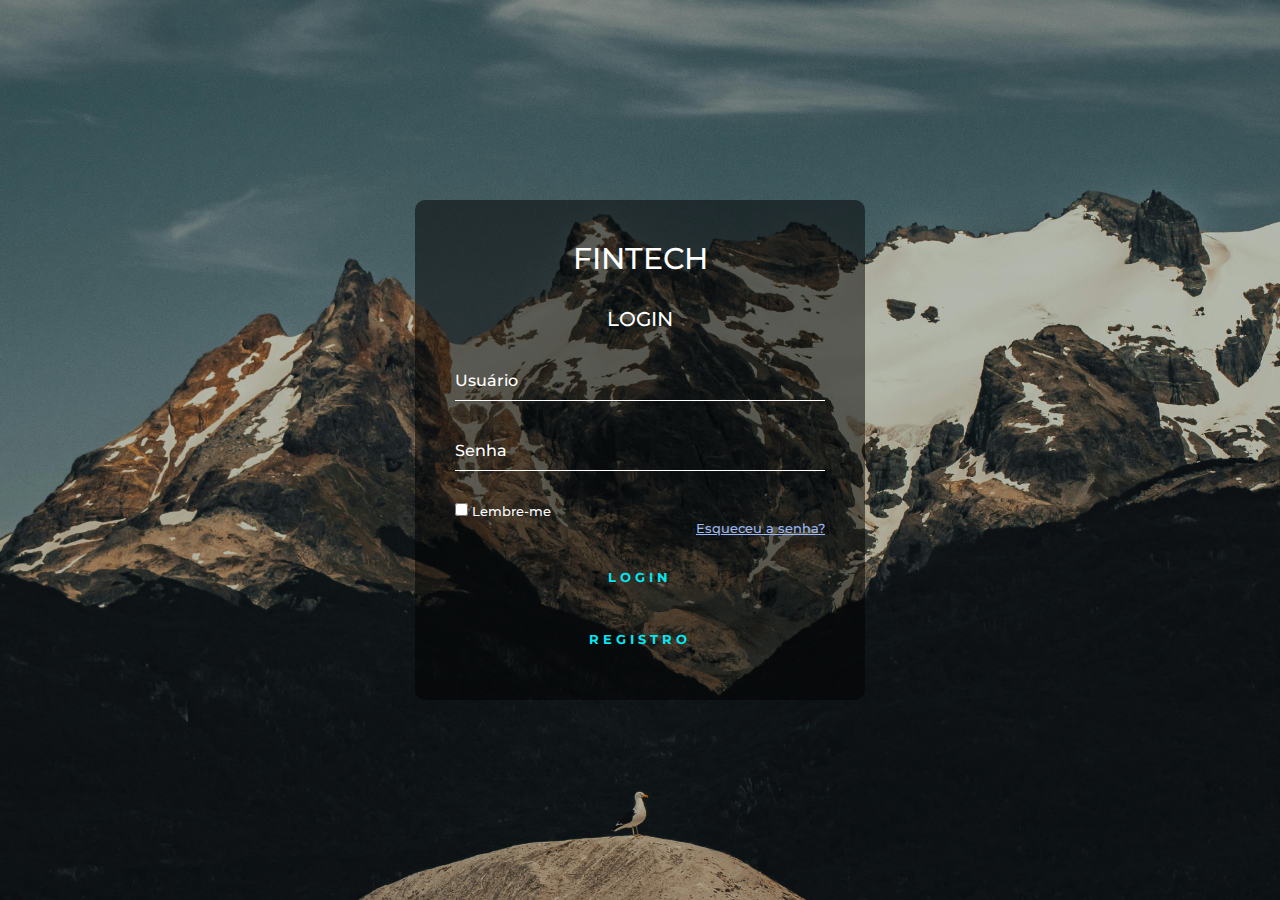
<file: pages/index.html>
<!DOCTYPE html>
<html lang="pt-BR">
<head>
    <meta charset="UTF-8">
    <meta http-equiv="X-UA-Compatible" content="IE=edge">
    <meta name="viewport" content="width=device-width, initial-scale=1.0">
    <link rel="stylesheet" href="/css/style.css">
    <title>Login - Fintech</title>

    <link rel="preconnect" href="https://fonts.googleapis.com">
    <link rel="preconnect" href="https://fonts.gstatic.com" crossorigin>
    <link href="https://fonts.googleapis.com/css2?family=Montserrat:wght@500&display=swap" rel="stylesheet">
</head>
<body>
    <form class="login">
        <h1>FINTECH</h1>
        <h2>LOGIN</h2>
        <div class="box-user">
            <input type="text" name="" required minlength="6" maxlength="80">
            <label>Usuário</label>
        </div>
        <div class="box-user">
            <input type="password" name="" required minlength="6" maxlength="80">
            <label>Senha</label>
        </div>
        <div class="mb-3 form-check">
            <input type="checkbox" class="form-check-input" id="exampleCheck1">
            <label class="form-check-label" for="exampleCheck1">Lembre-me</label>
        </div>
        <div>
            <a href="#" class="forget"> Esqueceu a senha?</a>
        </div>
        <div class="button">
            <a href="#" class="btn" role="button" data-bs-toggle="button">Login</a>
            <a href="#" class="btn" role="button" data-bs-toggle="button">Registro</a>
        </div>
    </form>
</body>
</html>
</file>
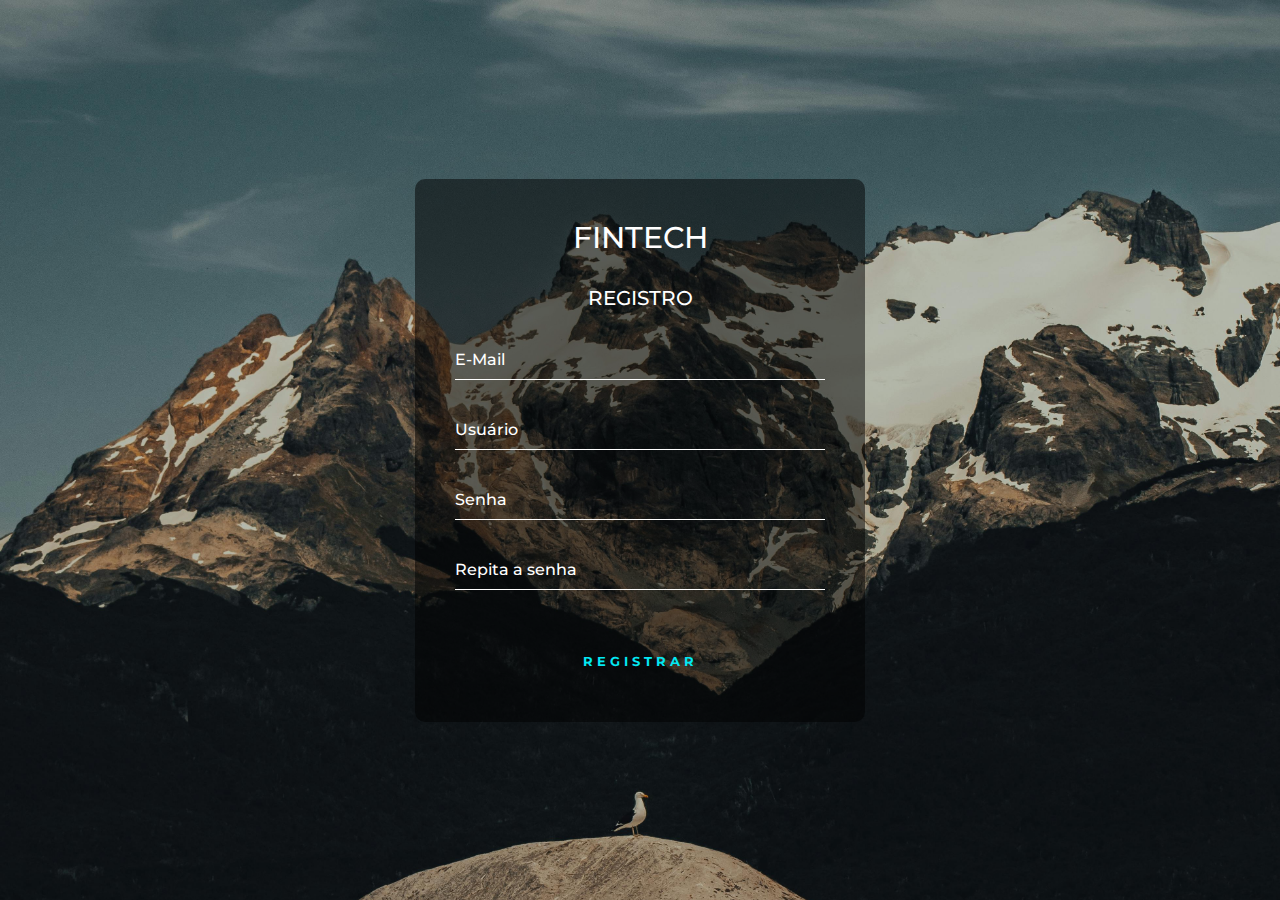
<file: pages/registro.html>
<!DOCTYPE html>
<html lang="pt-BR">
<head>
    <meta charset="UTF-8">
    <meta http-equiv="X-UA-Compatible" content="IE=edge">
    <meta name="viewport" content="width=device-width, initial-scale=1.0">
    <link rel="stylesheet" href="/css/style_reg.css">
    <title>Registro - Fintech</title>

    <link rel="preconnect" href="https://fonts.googleapis.com">
    <link rel="preconnect" href="https://fonts.gstatic.com" crossorigin>
    <link href="https://fonts.googleapis.com/css2?family=Montserrat:wght@500&display=swap" rel="stylesheet">
</head>
<body>
    <form class="login">
        <h1>FINTECH</h1>
        <h2>REGISTRO</h2>
        <div class="box-user">
            <input type="email" name="" required minlength="6" maxlength="100" >
            <label>E-Mail</label>
        </div>
        <div class="box-user">
            <input type="text" name="" required minlength="6" maxlength="80">
            <label>Usuário</label>
        </div>
        <div class="box-user">
            <input type="password" name="" required minlength="6" maxlength="80">
            <label>Senha</label>
        </div>
        <div class="box-user">
            <input type="password" name="" required minlength="6" maxlength="80">
            <label>Repita a senha</label>
        </div>
        <div class="button">
            <a href="#" class="btn" role="button" data-bs-toggle="button">Registrar</a>
        </div>
    </form>
</body>
</html>
</file>
<file: css/style.css>
*{
    margin: 0;
    padding: 0;
    box-sizing: border-box;
    font-family: "Montserrat";
    font-optical-sizing: auto;
    font-weight: 500;
    font-style: normal;
}
body{
    display: flex;
    align-items: center;
    justify-content: center;
    min-height: 100vh;
    background-image: url(/img/pexels-gasparzaldo-11163069.jpg);
    background-size: 100%;
}
.login{
    background: rgba(0,0,0,.5);
    border-radius: 10px;
    width: 450px;
    padding: 40px;
}
.login h1{
    margin-bottom: 30px;
    font-size: 30px;
    color: #fff;
    text-align: center;
    
}
.login h2{
    margin-bottom: 30px;
    font-size: 20px;
    color: #fff;
    text-align: center;
}
.login .box-user{
    position: relative;
}
.login .box-user input{
    width: 100%;
    padding: 10px 0;
    outline: none;
    border: 0;
    background: transparent;
    border-bottom: 1px solid #fff;
    color: #fff;
    font-size: 16px;
    margin-bottom: 30px;
}
.login .box-user label{
    position: absolute;
    top: 0;
    left: 0;
    padding: 10px 0;
    color: #fff;
    font-size: 16px;
    pointer-events: none;
    transition: .5s;
}
.login .box-user input:focus~label,
.login .box-user input:valid~label
{
    top: -20px;
    left: 0;
    color: #03e9f4;
    font-size: 12px;
}
.forget{
    font-size: 13px;
    color: #99b8f5;
    position: relative;
    display: block;
    text-align: right;
    justify-content: right;
}
.btn{
    position: relative;
    display: block;
    padding: 13px 20px;
    color: #03e9f4;
    text-decoration: none;
    font-size: 13px;
    text-transform: uppercase;
    letter-spacing: 4px;
    font-weight: 700;
    margin-top: 20px;
    transition: .5s;
    overflow: hidden;
    text-align: center;
}
.btn:hover{
    background: #03e9f4;
    border-radius: 5px;
    color: #172031;
}
.form-check-label {
    font-size: 13px;
    color: #fff;
}
</file>
<file: css/style_reg.css>
*{
    margin: 0;
    padding: 0;
    box-sizing: border-box;
    font-family: "Montserrat";
    font-optical-sizing: auto;
    font-weight: 500;
    font-style: normal;
}
body{
    display: flex;
    align-items: center;
    justify-content: center;
    min-height: 100vh;
    background-image: url(/img/pexels-gasparzaldo-11163069.jpg);
    background-size: 100%;
}
.login{
    background: rgba(0,0,0,.5);
    border-radius: 10px;
    width: 450px;
    padding: 40px;
}
.login h1{
    margin-bottom: 30px;
    font-size: 30px;
    color: #fff;
    text-align: center;
    
}
.login h2{
    margin-bottom: 30px;
    font-size: 20px;
    color: #fff;
    text-align: center;
}
.login .box-user{
    position: relative;
}
.login .box-user input{
    width: 100%;
    padding: 10px 0;
    outline: none;
    border: 0;
    background: transparent;
    border-bottom: 1px solid #fff;
    color: #fff;
    font-size: 16px;
    margin-bottom: 30px;
}
.login .box-user label{
    position: absolute;
    top: 0;
    left: 0;
    padding: 10px 0;
    color: #fff;
    font-size: 16px;
    pointer-events: none;
    transition: .5s;
}
.login .box-user input:focus~label,
.login .box-user input:valid~label
{
    top: -20px;
    left: 0;
    color: #03e9f4;
    font-size: 12px;
}
.btn{
    position: relative;
    display: block;
    padding: 13px 20px;
    color: #03e9f4;
    text-decoration: none;
    font-size: 13px;
    text-transform: uppercase;
    letter-spacing: 4px;
    font-weight: 700;
    margin-top: 20px;
    transition: .5s;
    overflow: hidden;
    text-align: center;
    
}
.btn:hover{
    background: #03e9f4;
    border-radius: 5px;
    color: #172031;
}
</file>
